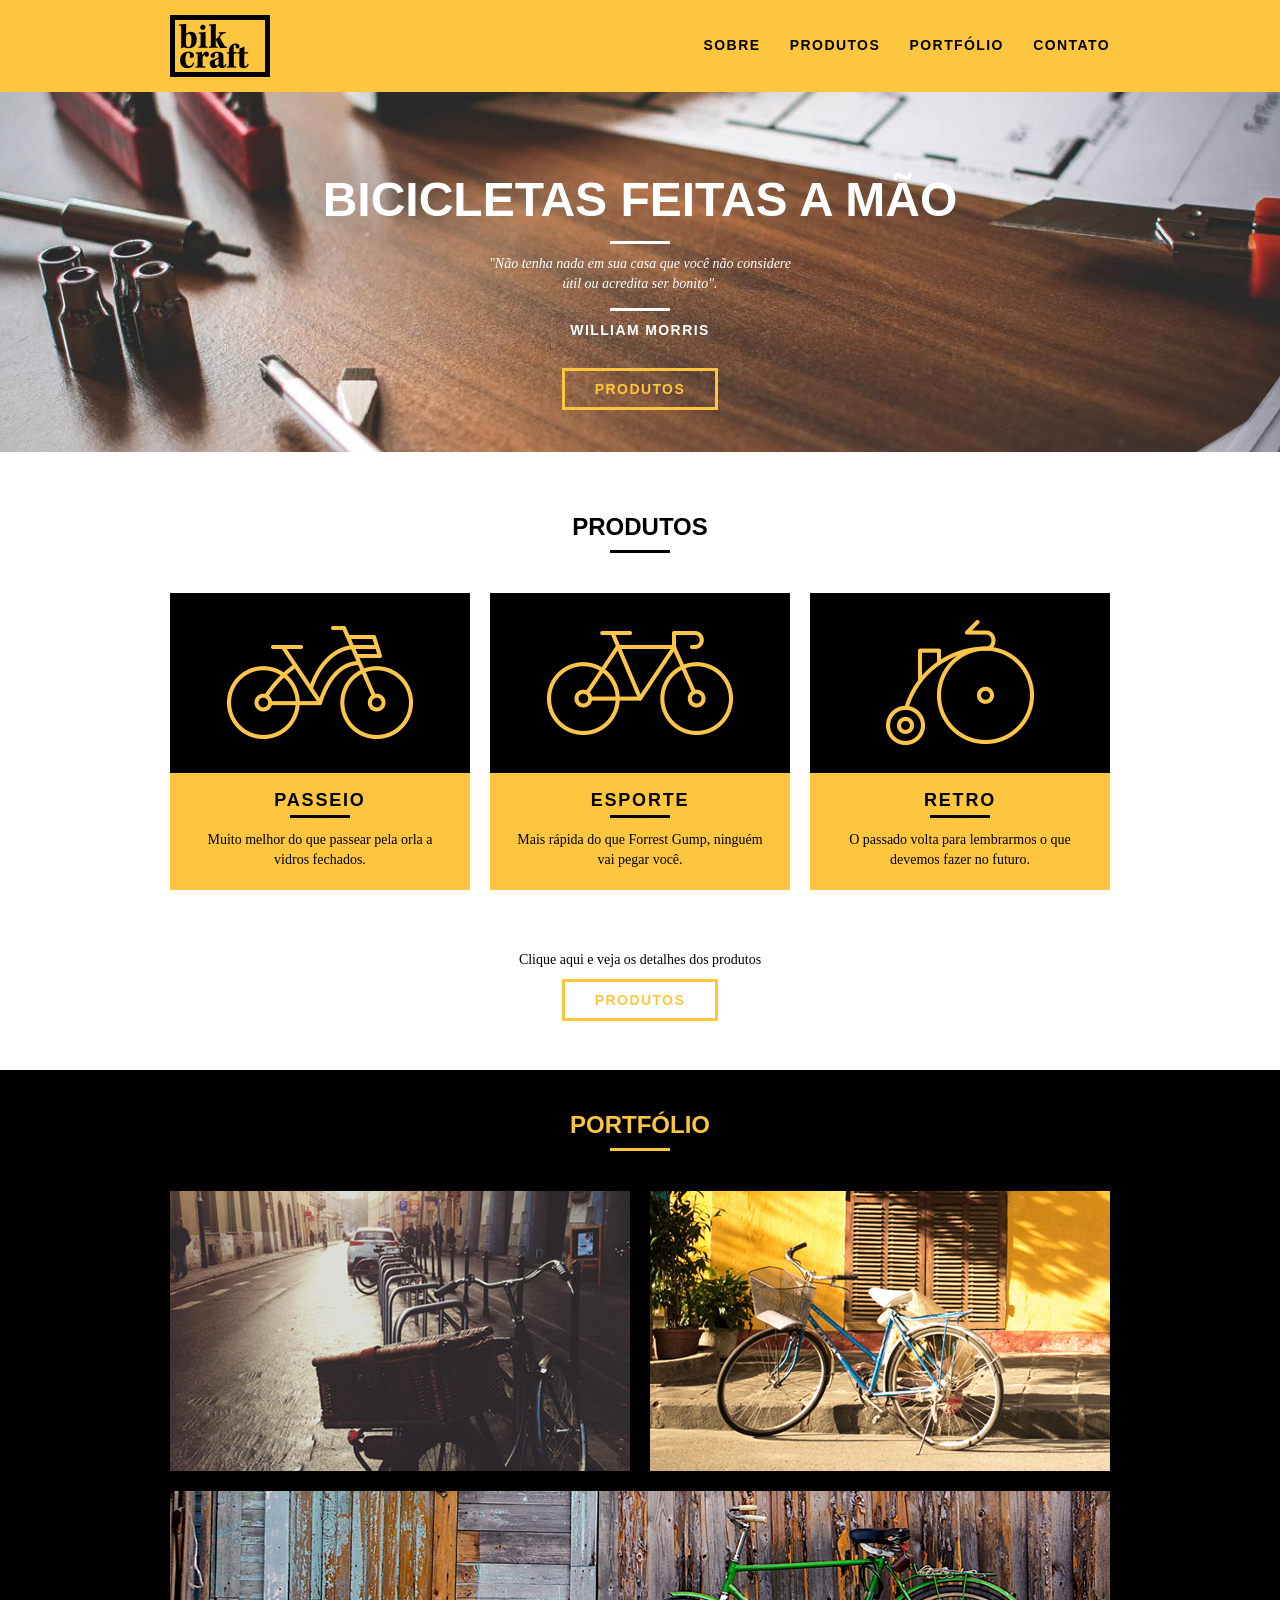
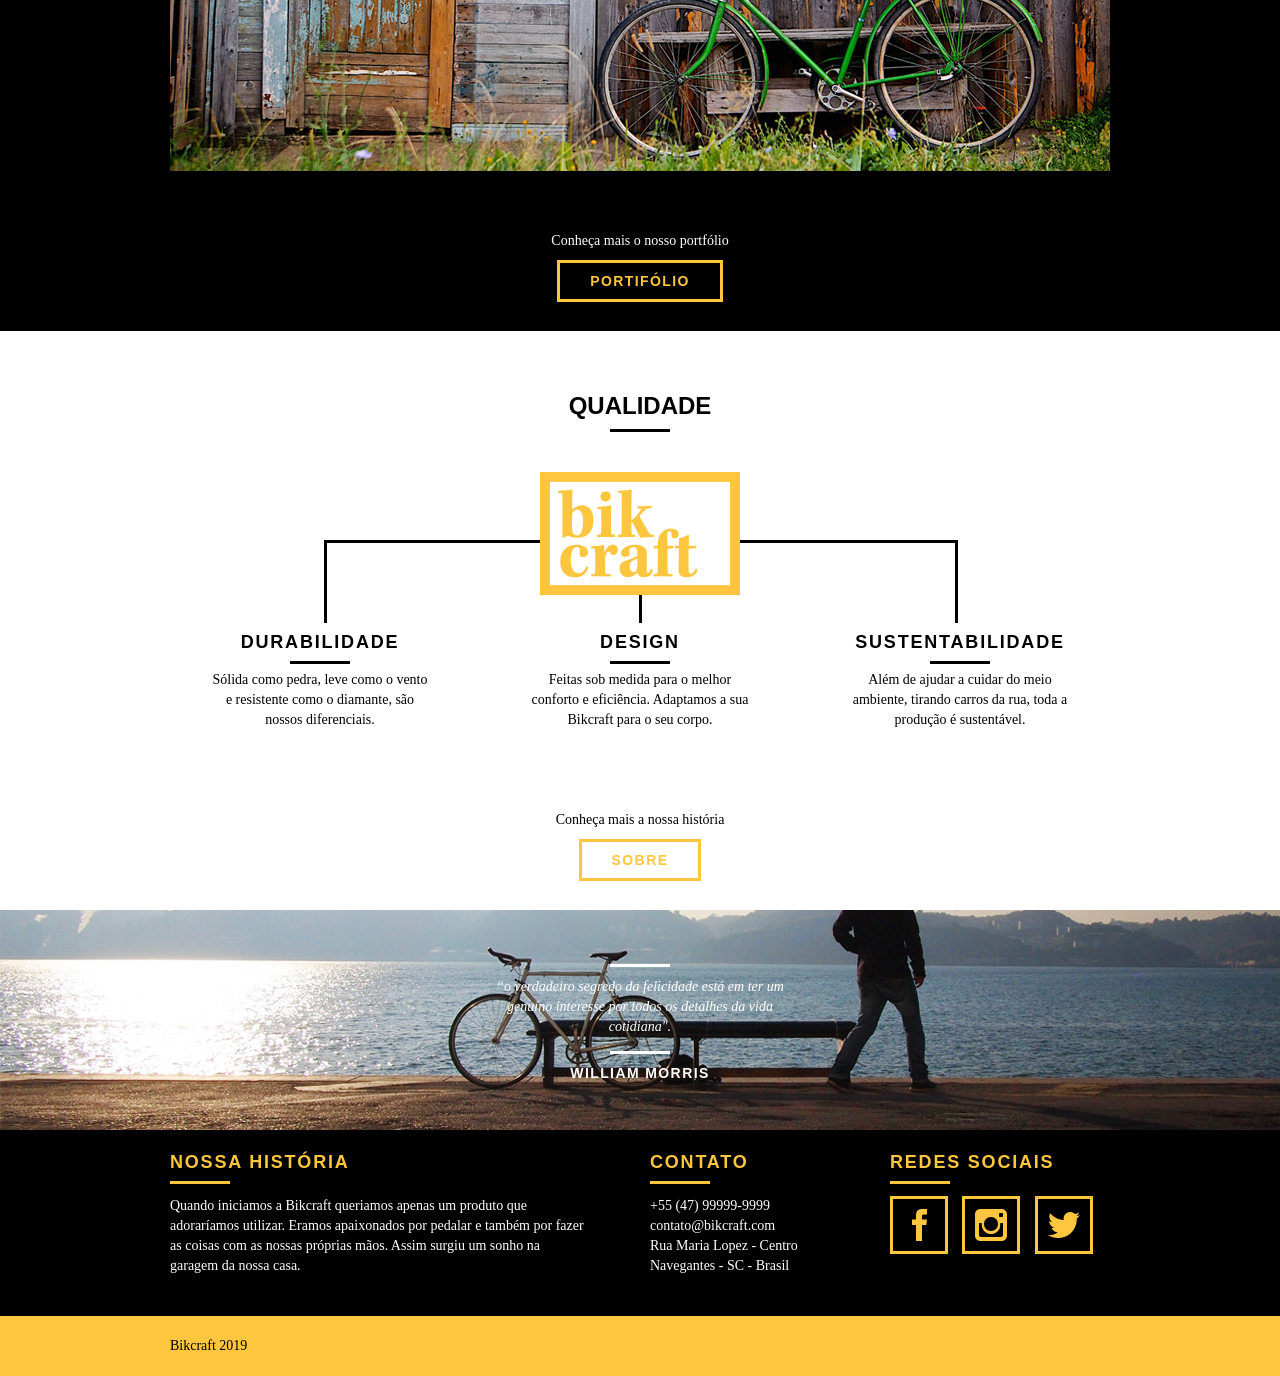
<file: index.html>
<!DOCTYPE html>
<html lang="pt-br">

<head>
    <meta charset="utf-8">
    <title>Bikcraft - Bicicletas Personalizadas</title>
    <meta name="description" content="Compre a sua biclicleta personalizada na Bikcraft. Possuímos modelos de Passeio, Retrô e Esporte.">

    <meta property="og:type" content="website" />
    <meta property="og:title" content="Bikcraft - Bicicletas Personalizadas" />
    <meta property="og:description" content="Compre a sua biclicleta personalizada na Bikcraft. Possuímos modelos de Passeio, Retrô e Esporte." />
    <meta name="viewport" content="width=device-width, initial-scale=1">

    <link rel="shortcut icon" href="favicon.ico">

    <link rel="stylesheet" href="css/style.css">
    <script src="js/libs/modernizr.custom.45655.js"></script>
</head>

<body>


    <header>
        <div class="container">
            <a href="index.html" class="grid-4">
                <img src="img/bikcraft.png" alt="bikcraft logo">
            </a>
            <nav class="header_menu grid-12">
                <ul>
                    <li><a href="sobre.html">Sobre</a></li>
                    <li><a href="produtos.html">Produtos</a></li>
                    <li><a href="portfolio.html">Portfólio</a></li>
                    <li><a href="contato.html">Contato</a></li>
                </ul>
            </nav>
        </div>
    </header>

    <section class="introducao">
        <div class="container">
            <h1>Bicicletas Feitas a Mão</h1>
            <blockquote>
                <p>"Não tenha nada em sua casa que você não considere útil ou acredita ser bonito".</p>
                <cite>WILLIAM MORRIS</cite>
            </blockquote>
            <a href="produtos.html" class="btn">PRODUTOS</a>
        </div>
    </section>


    <section class="produtos container animar">
        <h2 class="subtitulo">Produtos</h2>
        <ul class="produtos_lista">
            <li class="grid-1-3">
                <div class="produtos_icone">
                    <img src="img/produtos/passeio.png" alt="bicicleta passeio">
                </div>
                <h3>Passeio</h3>
                <p>Muito melhor do que passear pela orla a vidros fechados.</p>
            </li>

            <li class="grid-1-3">
                <div class="produtos_icone">
                    <img src="img/produtos/esporte.png" alt="bicicleta passeio">
                </div>
                <h3>Esporte</h3>
                <p>Mais rápida do que Forrest Gump, ninguém vai pegar você.</p>
            </li>

            <li class="grid-1-3">
                <div class="produtos_icone">
                    <img src="img/produtos/retro.png" alt="bicicleta passeio">
                </div>
                <h3>Retro</h3>
                <p>O passado volta para lembrarmos o que devemos fazer no futuro.</p>
            </li>
        </ul>

        <div class="call">
            <p>Clique aqui e veja os detalhes dos produtos</p>
            <a href="produtos.html" class="btn btn_fundo_branco">Produtos</a>
        </div>
    </section>

    <section class="portfolio">
        <div class="container">
            <h2 class="subtitulo">Portfólio</h2>
            <ul class="portfolio_lista">
                <li class="grid-8">
                    <img src="img/portfolio/retro.jpg" alt="bicicleta retro bikcraft">
                </li>
                <li class="grid-8">
                    <img src="img/portfolio/passeio.jpg" alt="bicicleta passeio bikcraft">
                </li>
                <li class="grid-16">
                    <img src="img/portfolio/esporte.jpg" alt="bicicleta esporte bikcraft">
                </li>
            </ul>

            <div class="call">
                <p>Conheça mais o nosso portfólio</p>
                <a href="portfolio.html" class="btn">Portifólio</a>
            </div>
        </div>
    </section>

    <section class="qualidade container">
        <h2 class="subtitulo">Qualidade</h2>
        <img src="img/bikcraft-qualidade.png" alt="logo bikcraft">
        <ul class="qualidade_lista">
            <li class="grid-1-3">
                <h3>Durabilidade</h3>
                <p>Sólida como pedra, leve como o vento e resistente como o diamante, são nossos diferenciais.</p>
            </li>
            <li class="grid-1-3">
                <h3>Design</h3>
                <p>Feitas sob medida para o melhor conforto e eficiência. Adaptamos a sua Bikcraft para o seu corpo.</p>
            </li>
            <li class="grid-1-3">
                <h3>Sustentabilidade</h3>
                <p>Além de ajudar a cuidar do meio ambiente, tirando carros da rua, toda a produção é sustentável.</p>
            </li>
        </ul>

        <div class="call">
            <p>Conheça mais a nossa história</p>
            <a href="portfolio.html" class="btn btn_fundo_branco">Sobre</a>
        </div>

    </section>

    <div class="quebra">
        <div class="container">
            <blockquote>
                <p>“o verdadeiro segredo da felicidade está em ter um genuíno interesse por todos os detalhes da vida cotidiana".</p>
                <cite>WILLIAM MORRIS</cite>
            </blockquote>
        </div>
    </div>

    <footer>
        <div class="footer">
            <div class="container">
                <div class="grid-8 footer_historia">
                    <h3>Nossa história</h3>
                    <p>Quando iniciamos a Bikcraft queriamos apenas um produto que adoraríamos utilizar. Eramos apaixonados por pedalar e também por fazer as coisas com as nossas próprias mãos. Assim surgiu um sonho na garagem da nossa casa.</p>
                </div>

                <div class="grid-4 footer_contato">
                    <h3>Contato</h3>
                    <ul>
                        <li>+55 (47) 99999-9999</li>
                        <li>contato@bikcraft.com</li>
                        <li>Rua Maria Lopez - Centro</li>
                        <li>Navegantes - SC - Brasil</li>
                    </ul>
                </div>

                <div class="grid-4 footer_redes">
                    <h3>Redes Sociais</h3>
                    <ul>
                        <li>
                            <a href="#" target="_blank"><img src="img/redes-sociais/facebook.png" alt="icone facebook"></a>
                        </li>
                        <li>
                            <a href="#" target="_blank"><img src="img/redes-sociais/instagram.png" alt="icone instagram"></a>
                        </li>
                        <li>
                            <a href="#" target="_blank"><img src="img/redes-sociais/twitter.png" alt="icone twitter"></a>
                        </li>
                    </ul>
                </div>
            </div>
        </div>
    </footer>

    <div class="copy">
        <div class="container">
            <p class="grid-16">Bikcraft 2019</p>
        </div>
    </div>

    <!-- Começo JavaScript -->
    <script src="js/libs/jquery-1.11.2.min.js"></script>
    <script src="js/plugins.js"></script>
    <script src="js/main.js"></script>
    <!-- Fim JavaScript -->

</body>

</html>
</file>
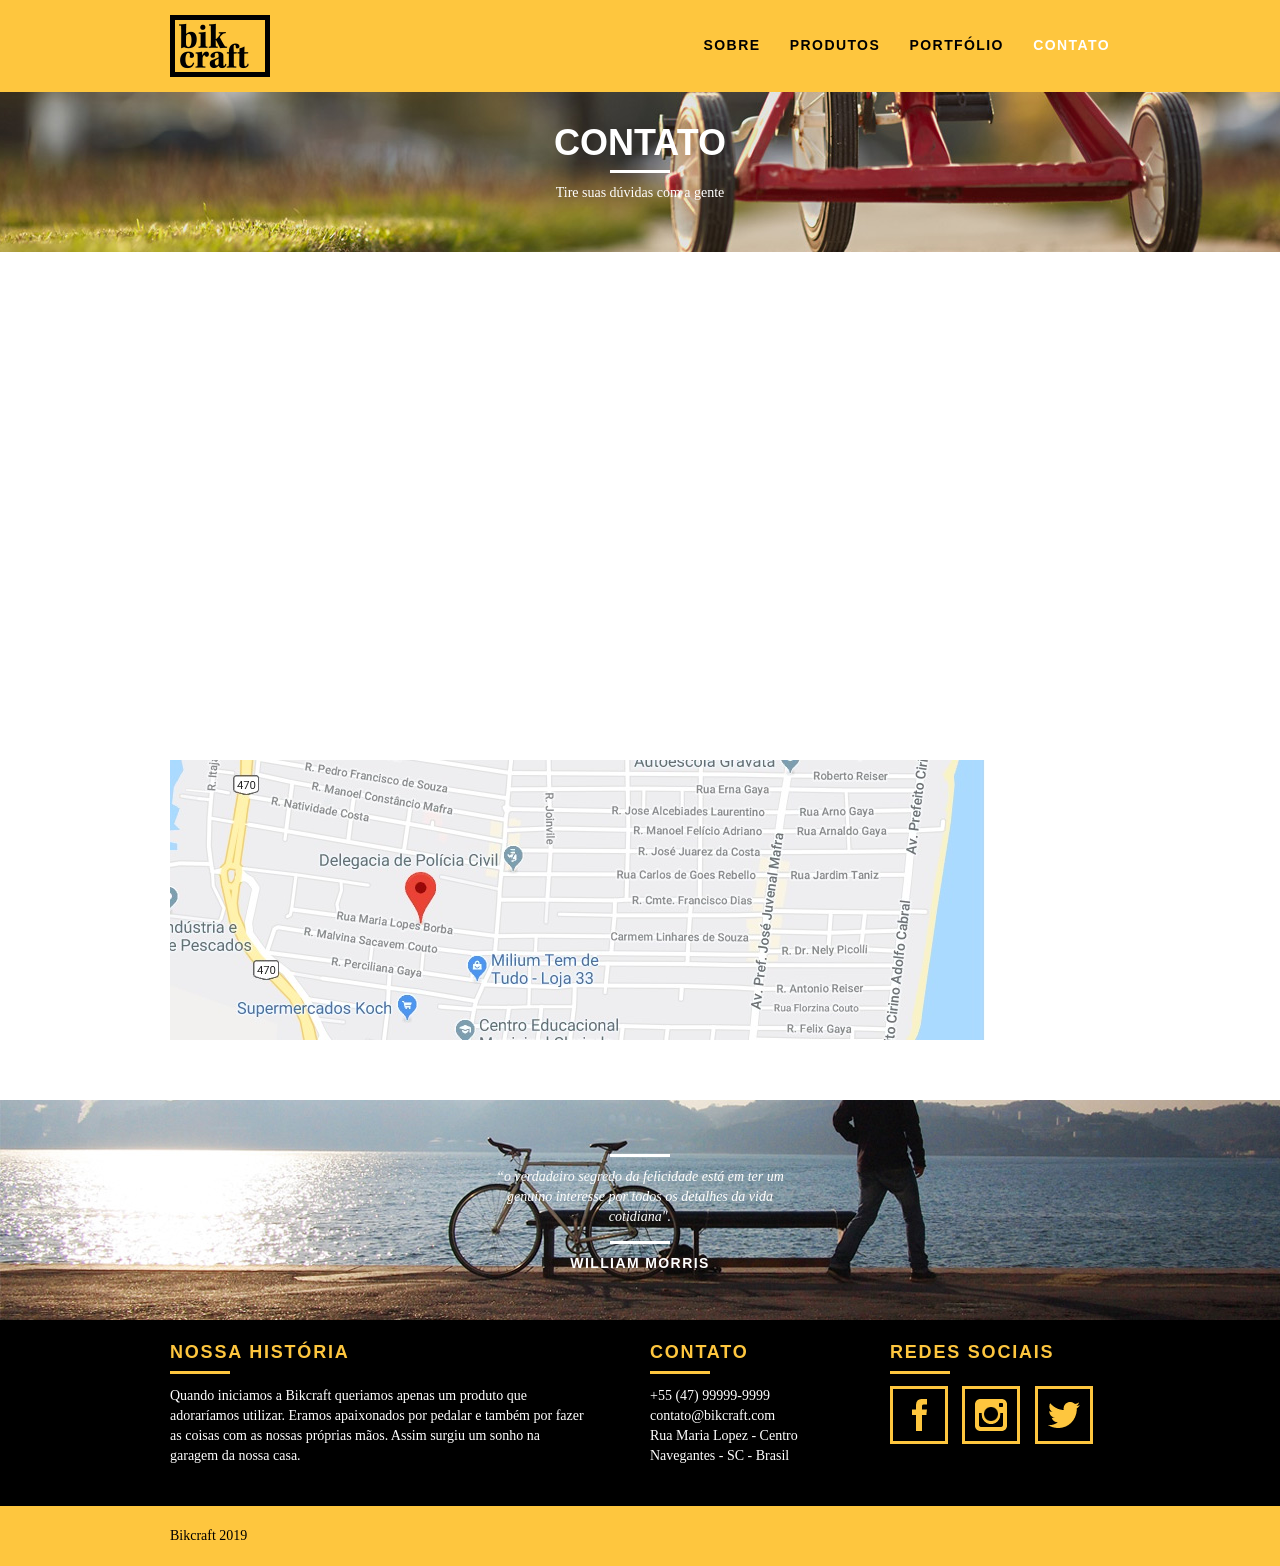
<file: contato.html>
<!DOCTYPE html>
<html lang="pt-br">

<head>
    <meta charset="utf-8">
    <title>Bikcraft - Contato</title>
    <meta name="description" content="Compre a sua biclicleta personalizada na Bikcraft. Possuímos modelos de Passeio, Retrô e Esporte.">

    <meta property="og:type" content="website" />
    <meta property="og:title" content="Bikcraft - Bicicletas Personalizadas" />
    <meta property="og:description" content="Entre em contato com a gente." />
    <meta name="viewport" content="width=device-width, initial-scale=1">

    <link rel="shortcut icon" href="favicon.ico">

    <link rel="stylesheet" href="css/style.css">

    <script src="js/libs/modernizr.custom.45655.js"></script>
</head>

<body>


    <header>
        <div class="container">
            <a href="index.html" class="grid-4">
                <img src="img/bikcraft.png" alt="bikcraft logo">
            </a>
            <nav class="header_menu grid-12">
                <ul>
                    <li><a href="sobre.html">Sobre</a></li>
                    <li><a href="produtos.html">Produtos</a></li>
                    <li><a href="portfolio.html">Portfólio</a></li>
                    <li><a href="contato.html" class="menu_ativo">Contato</a></li>
                </ul>
            </nav>
        </div>
    </header>

    <section class="introducao_interna interna_contato">
        <div class="container">
            <h1>Contato</h1>
            <p>Tire suas dúvidas com a gente</p>
        </div>


    </section>

    <section class="contato container animar-interno">

        <form action="enviar.php" method="post" name="form" class="formphp contato_form grid-8">

            <label for="nome">Nome</label>
            <input id="nome" name="nome" type="text" placeholder="Digite seu nome">

            <label for="email">E-mail</label>
            <input id="email" name="email" type="email" placeholder="Digite seu melhor email">

            <label for="telefone">Telefone</label>
            <input id="telefone" name="telefone" type="text" placeholder="Digite seu telefone">

            <label class="nao-aparece">Se você não é um robô, deixe em branco.</label>
            <input type="text" class="nao-aparece" name="leaveblank">
            <label class="nao-aparece">Se você não é um robô, não mude este campo.</label>
            <input type="text" class="nao-aparece" name="dontchange" value="http://">

            <label for="mensagem">Mensagem</label>
            <textarea name="mensagem" id="mensagem" placeholder="Digite sua mensagem"></textarea>

            <button id="enviar" name="enviar" type="submit" class="	btn btn_fundo_branco">Enviar</button>
        </form>

        <div class="contato_dados grid-8">
            <h3>Dados</h3>
            <span>+55 (47) 99999-9999</span>
            <span>orcamento@bikcraft.com</span>
            <span>Rua Maria Lopez - Centro</span>
            <span>Navegantes - SC - Brasil</span>
            <h3>Redes Sociais</h3>
            <ul>
                <li>
                    <a href="#" target="_blank"><img src="img/redes-sociais/facebook.png" alt="icone facebook"></a>
                </li>
                <li>
                    <a href="#" target="_blank"><img src="img/redes-sociais/instagram.png" alt="icone instagram"></a>
                </li>
                <li>
                    <a href="#" target="_blank"><img src="img/redes-sociais/twitter.png" alt="icone twitter"></a>
                </li>
            </ul>
        </div>
    </section>

    <section class="container contato_mapa">
        <a class="grid-16" href="#" target="_blank"><img src="img/endereco-bikcraft.jpg" alt="mapa endereço bikcraft"></a>
    </section>

    <div class="quebra">
        <div class="container">
            <blockquote>
                <p>“o verdadeiro segredo da felicidade está em ter um genuíno interesse por todos os detalhes da vida cotidiana".</p>
                <cite>WILLIAM MORRIS</cite>
            </blockquote>
        </div>
    </div>

    <footer>
        <div class="footer">
            <div class="container">
                <div class="grid-8 footer_historia">
                    <h3>Nossa história</h3>
                    <p>Quando iniciamos a Bikcraft queriamos apenas um produto que adoraríamos utilizar. Eramos apaixonados por pedalar e também por fazer as coisas com as nossas próprias mãos. Assim surgiu um sonho na garagem da nossa casa.</p>
                </div>

                <div class="grid-4 footer_contato">
                    <h3>Contato</h3>
                    <ul>
                        <li>+55 (47) 99999-9999</li>
                        <li>contato@bikcraft.com</li>
                        <li>Rua Maria Lopez - Centro</li>
                        <li>Navegantes - SC - Brasil</li>
                    </ul>
                </div>

                <div class="grid-4 footer_redes">
                    <h3>Redes Sociais</h3>
                    <ul>
                        <li>
                            <a href="#" target="_blank"><img src="img/redes-sociais/facebook.png" alt="icone facebook"></a>
                        </li>
                        <li>
                            <a href="#" target="_blank"><img src="img/redes-sociais/instagram.png" alt="icone instagram"></a>
                        </li>
                        <li>
                            <a href="#" target="_blank"><img src="img/redes-sociais/twitter.png" alt="icone twitter"></a>
                        </li>
                    </ul>
                </div>
            </div>
        </div>
    </footer>

    <div class="copy">
        <div class="container">
            <p class="grid-16">Bikcraft 2019</p>
        </div>
    </div>

    <!-- Começo JavaScript -->
    <script src="js/libs/jquery-1.11.2.min.js"></script>
    <script src="js/plugins.js"></script>
    <script src="js/main.js"></script>
    <!-- Fim JavaScript -->

</body>

</html>
</file>
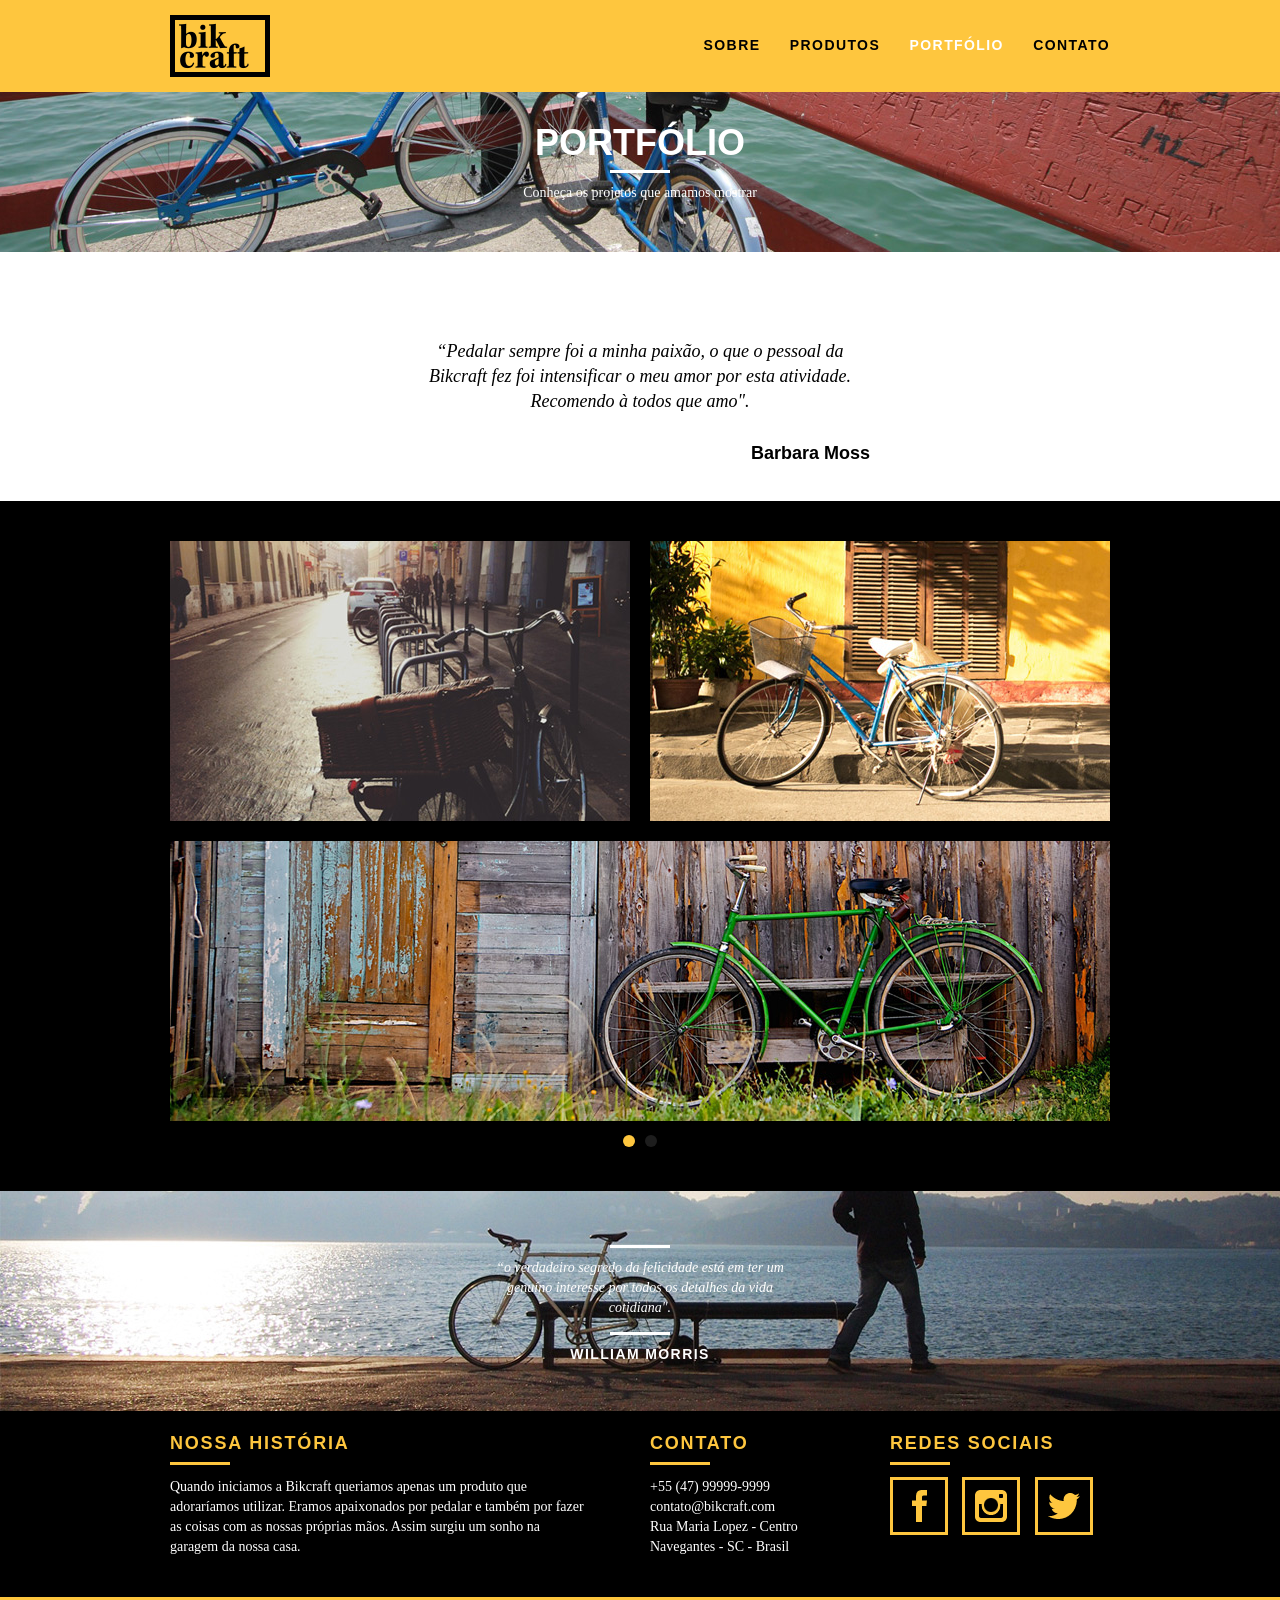
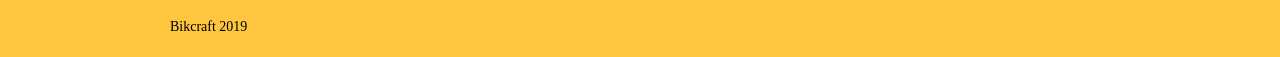
<file: portfolio.html>
<!DOCTYPE html>
<html lang="pt-br">

<head>
    <meta charset="utf-8">
    <title>Bikcraft - Portfolio</title>
    <meta name="description" content="Compre a sua biclicleta personalizada na Bikcraft. Possuímos modelos de Passeio, Retrô e Esporte.">

    <meta property="og:type" content="website" />
    <meta property="og:title" content="Bikcraft - Bicicletas Personalizadas" />
    <meta property="og:description" content="Conheça o nosso portfólio." />
    <meta name="viewport" content="width=device-width, initial-scale=1">

    <link rel="shortcut icon" href="favicon.ico">

    <link rel="stylesheet" href="css/style.css">
    <script src="js/libs/modernizr.custom.45655.js"></script>
</head>

<body>


    <header>
        <div class="container">
            <a href="index.html" class="grid-4">
                <img src="img/bikcraft.png" alt="bikcraft logo">
            </a>
            <nav class="header_menu grid-12">
                <ul>
                    <li><a href="sobre.html">Sobre</a></li>
                    <li><a href="produtos.html">Produtos</a></li>
                    <li><a href="portfolio.html" class="menu_ativo">Portfólio</a></li>
                    <li><a href="contato.html">Contato</a></li>
                </ul>
            </nav>
        </div>
    </header>

    <section class="introducao_interna interna_portfolio">
        <div class="container">
            <h1>Portfólio</h1>
            <p>Conheça os projetos que amamos mostrar</p>
        </div>
    </section>

    <section class="container animar-interno">
        <ul class="rslides">
            <li>
                <blockquote class="quote_clientes">
                    <p>“Pedalar sempre foi a minha paixão, o que o pessoal da Bikcraft fez foi intensificar o meu amor por esta atividade. Recomendo à todos que amo".</p>
                    <cite>Barbara Moss</cite>
                </blockquote>
            </li>

            <li>
                <blockquote class="quote_clientes">
                    <p>“Nada melhor do que dar um rolê com a minha Bikcraft na orla. Essa é a minha companheira mais fiel, nunca me traiu e está sempre a minha disposição".</p>
                    <cite>Bruna</cite>
                </blockquote>
            </li>

            <li>
                <blockquote class="quote_clientes">
                    <p>“Aqueles que ainda não possuem uma Bikcraft, não sabem o que estão perdendo. A precisão é absurda e a velocidade transcendental. Nunca vida nada igual”.</p>
                    <cite>Bernardo</cite>
                </blockquote>
            </li>

        </ul>
    </section>

    <section class="portfolio">
        <div class="container">
            <ul class="portfolio_lista rslides_portfolio">
                <li>
                    <div class="grid-8">
                        <img src="img/portfolio/retro.jpg" alt="bicicleta retro bikcraft">
                    </div>
                    <div class="grid-8">
                        <img src="img/portfolio/passeio.jpg" alt="bicicleta passeio bikcraft">
                    </div>
                    <div class="grid-16">
                        <img src="img/portfolio/esporte.jpg" alt="bicicleta esporte bikcraft">
                    </div>
                </li>

                <li>
                    <div class="grid-8">
                        <img src="img/portfolio/passeio.jpg" alt="bicicleta passeio bikcraft">
                    </div>
                    <div class="grid-8">
                        <img src="img/portfolio/retro.jpg" alt="bicicleta retro bikcraft">
                    </div>
                    <div class="grid-16">
                        <img src="img/portfolio/esporte.jpg" alt="bicicleta esporte bikcraft">
                    </div>
                </li>
            </ul>
        </div>
    </section>


    <div class="quebra">
        <div class="container">
            <blockquote>
                <p>“o verdadeiro segredo da felicidade está em ter um genuíno interesse por todos os detalhes da vida cotidiana".</p>
                <cite>WILLIAM MORRIS</cite>
            </blockquote>
        </div>
    </div>

    <footer>
        <div class="footer">
            <div class="container">
                <div class="grid-8 footer_historia">
                    <h3>Nossa história</h3>
                    <p>Quando iniciamos a Bikcraft queriamos apenas um produto que adoraríamos utilizar. Eramos apaixonados por pedalar e também por fazer as coisas com as nossas próprias mãos. Assim surgiu um sonho na garagem da nossa casa.</p>
                </div>

                <div class="grid-4 footer_contato">
                    <h3>Contato</h3>
                    <ul>
                        <li>+55 (47) 99999-9999</li>
                        <li>contato@bikcraft.com</li>
                        <li>Rua Maria Lopez - Centro</li>
                        <li>Navegantes - SC - Brasil</li>
                    </ul>
                </div>

                <div class="grid-4 footer_redes">
                    <h3>Redes Sociais</h3>
                    <ul>
                        <li>
                            <a href="#" target="_blank"><img src="img/redes-sociais/facebook.png" alt="icone facebook"></a>
                        </li>
                        <li>
                            <a href="#" target="_blank"><img src="img/redes-sociais/instagram.png" alt="icone instagram"></a>
                        </li>
                        <li>
                            <a href="#" target="_blank"><img src="img/redes-sociais/twitter.png" alt="icone twitter"></a>
                        </li>
                    </ul>
                </div>
            </div>
        </div>
    </footer>

    <div class="copy">
        <div class="container">
            <p class="grid-16">Bikcraft 2019</p>
        </div>
    </div>

    <!-- Começo JavaScript -->
    <script src="js/libs/jquery-1.11.2.min.js"></script>
    <script src="js/plugins.js"></script>
    <script src="js/main.js"></script>
    <script>
        $(function() {
            $(".rslides").responsiveSlides();
        });
    </script>
    <!-- Fim JavaScript -->

</body>

</html>
</file>
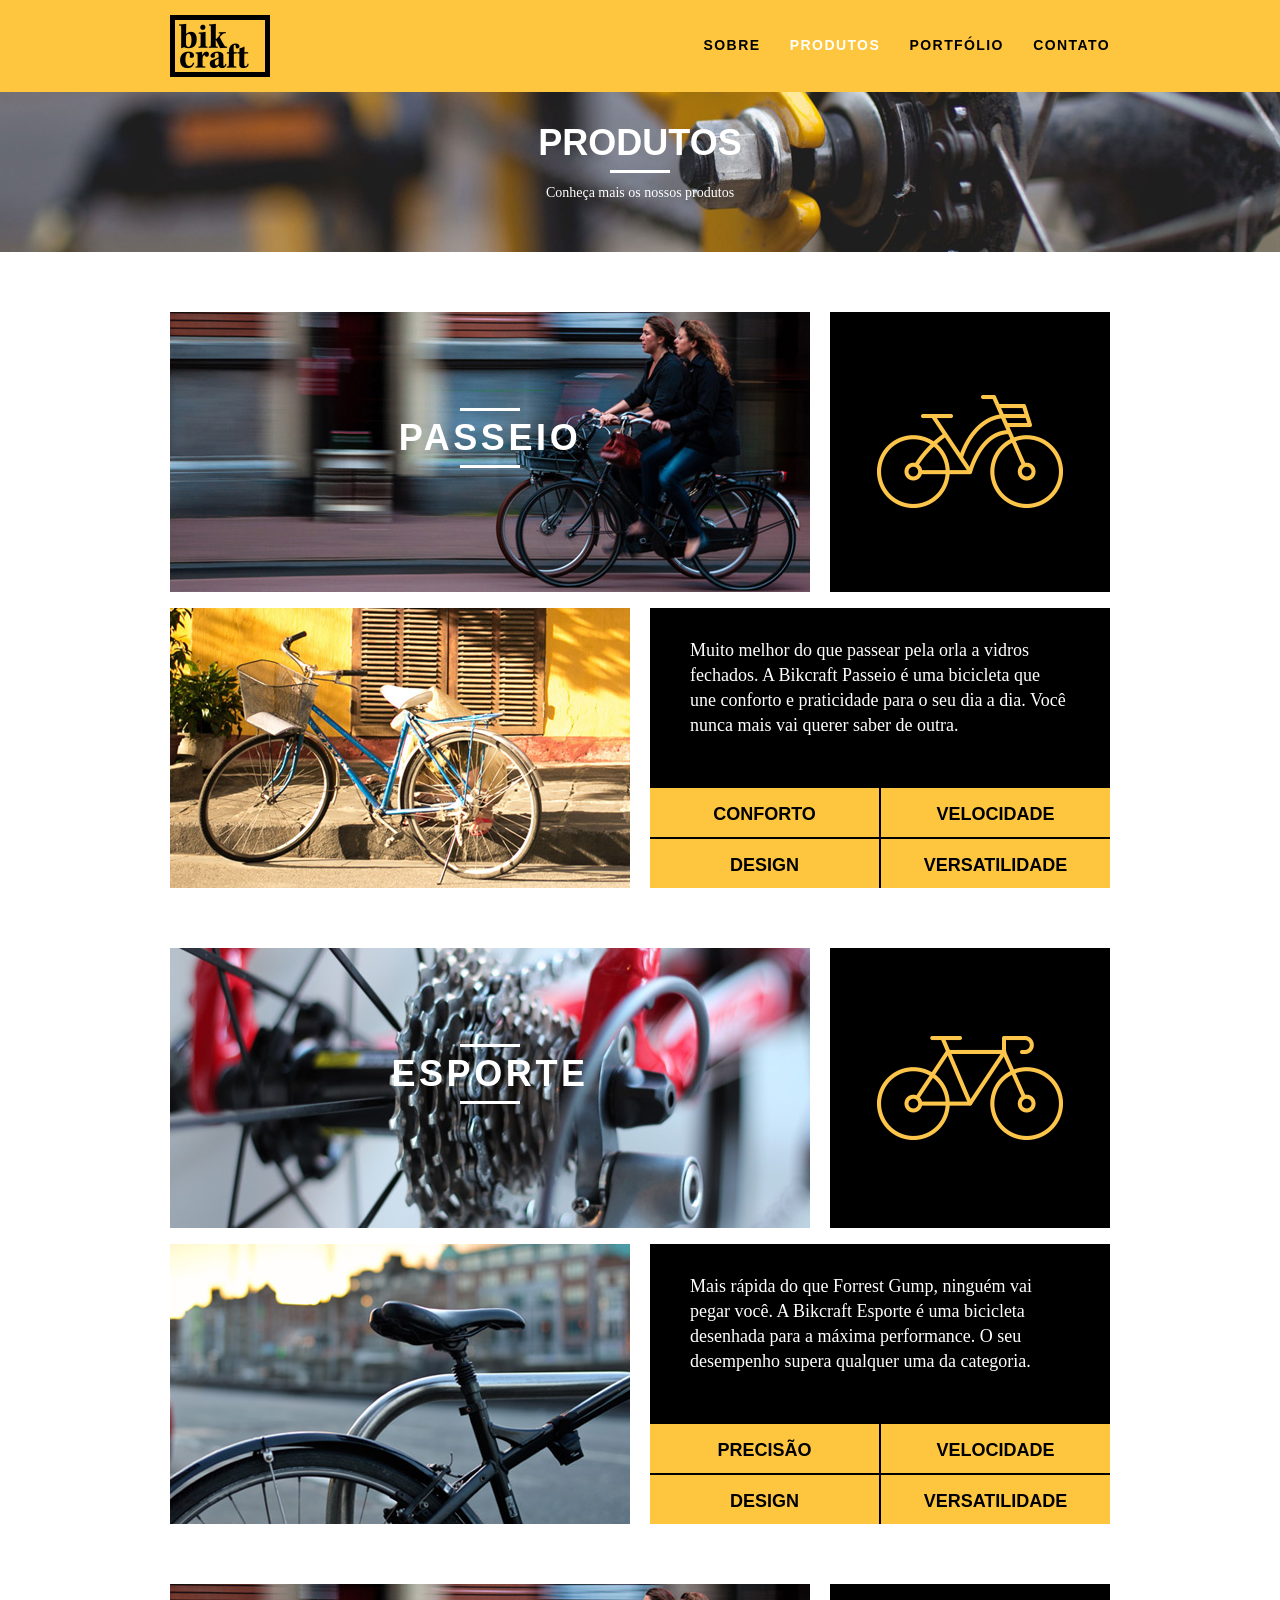
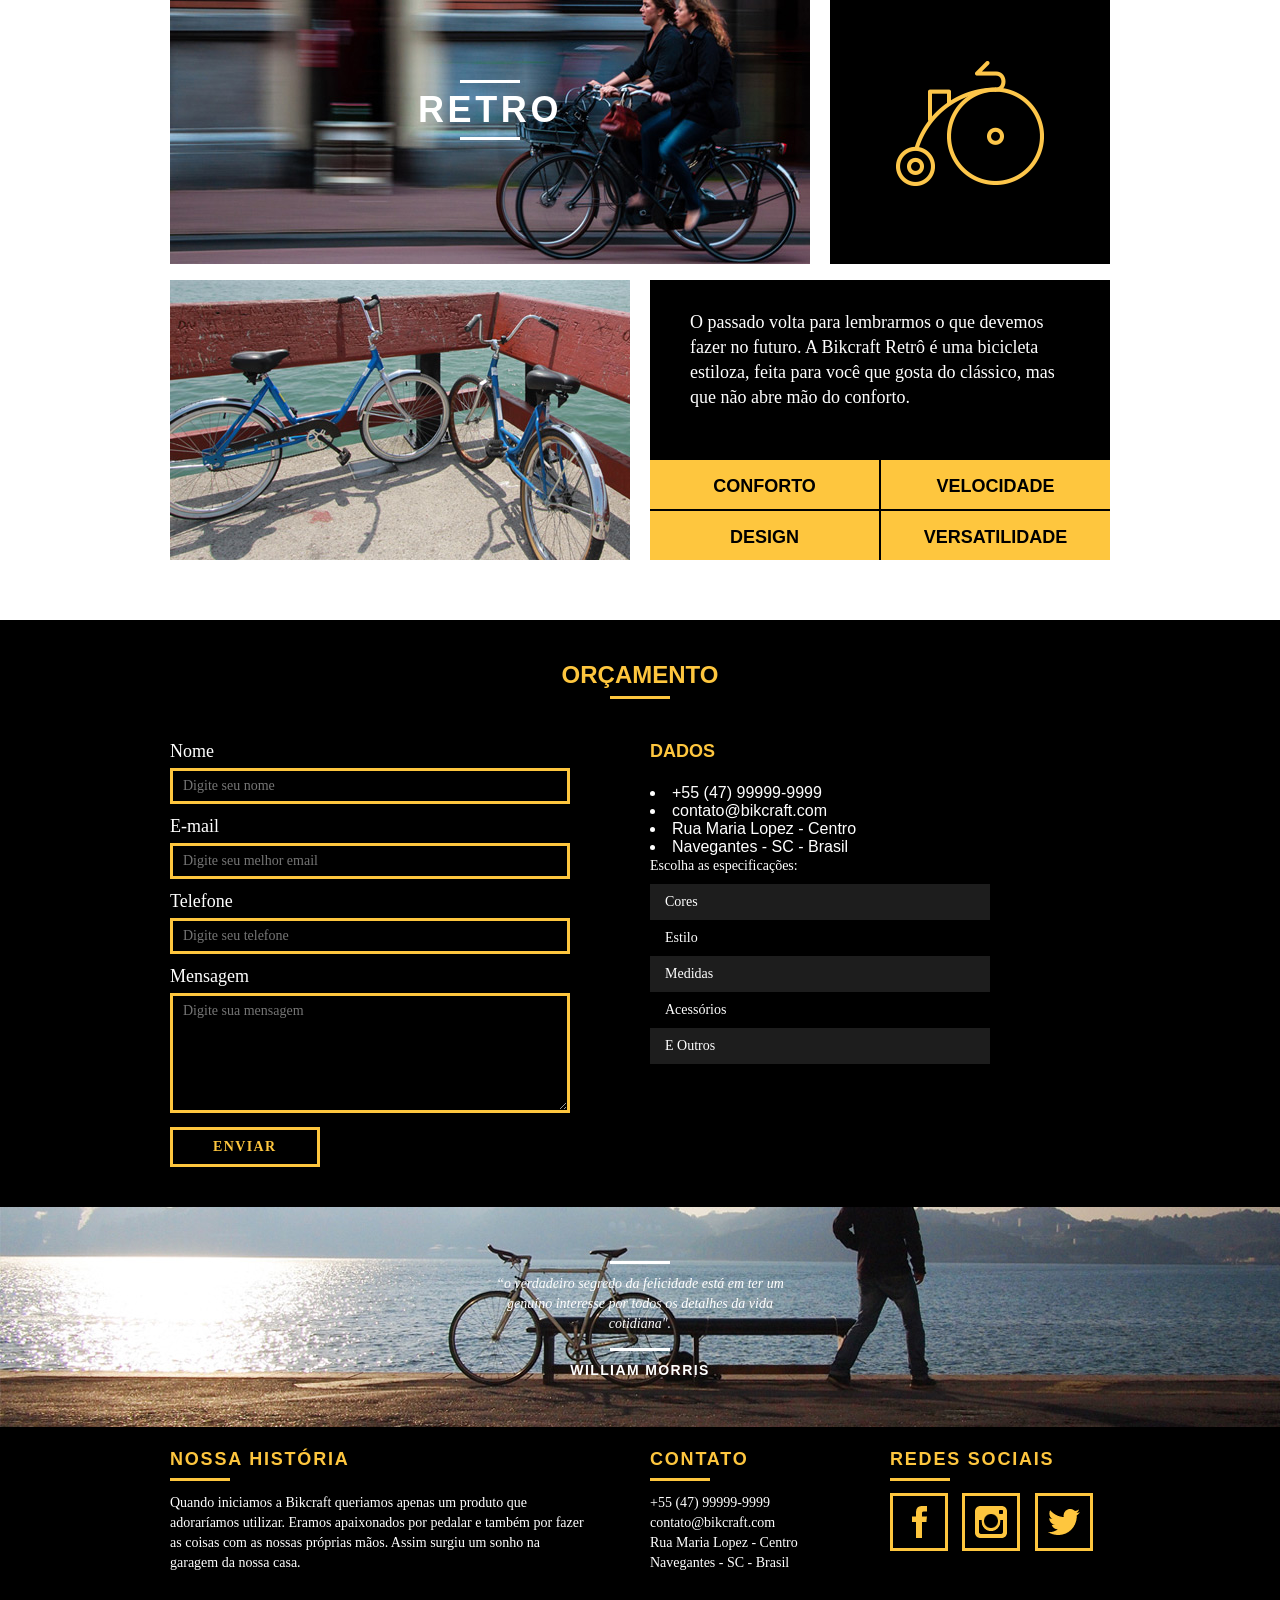
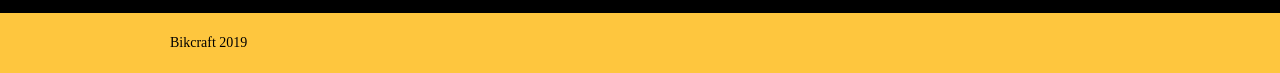
<file: produtos.html>
<!DOCTYPE html>
<html lang="pt-br">

<head>
    <meta charset="utf-8">
    <title>Bikcraft - Produtos</title>
    <meta name="description" content="Compre a sua biclicleta personalizada na Bikcraft. Possuímos modelos de Passeio, Retrô e Esporte.">

    <meta property="og:type" content="website" />
    <meta property="og:title" content="Bikcraft - Conheça as linhas Passeio, Retrô e Esporte." />
    <meta property="og:description" content="Compre a sua biclicleta personalizada na Bikcraft. Possuímos modelos de Passeio, Retrô e Esporte." />
    <meta property="og:url" content="https://bikcraft.com/produtos.html" />
    <meta property="og:image" content="https://bikcraft.com/img/og-image.png" />

    <meta name="viewport" content="width=device-width, initial-scale=1">

    <link rel="shortcut icon" href="favicon.ico">

    <link rel="stylesheet" href="css/style.css">
    <script src="js/libs/modernizr.custom.45655.js"></script>
</head>

<body>


    <header>
        <div class="container">
            <a href="index.html" class="grid-4">
                <img src="img/bikcraft.png" alt="bikcraft logo">
            </a>
            <nav class="header_menu grid-12">
                <ul>
                    <li><a href="sobre.html">Sobre</a></li>
                    <li><a href="produtos.html" class="menu_ativo">Produtos</a></li>
                    <li><a href="portfolio.html">Portfólio</a></li>
                    <li><a href="contato.html">Contato</a></li>
                </ul>
            </nav>
        </div>
    </header>

    <section class="introducao_interna interna_sobre">
        <div class="container">
            <h1>Produtos</h1>
            <p>Conheça mais os nossos produtos</p>
        </div>


    </section>

    <section class="container produtos_item animar-interno">
        <div class="grid-11">
            <img src="img/produtos/bikcraft-passeio-1.jpg" alt="Bikcraft Passeio">
            <h2>Passeio</h2>
        </div>
        <div class="grid-5 produto_icone">
            <img src="img/produtos/passeio.png" alt="icone Passeio">
        </div>
        <div class="grid-8">
            <img src="img/produtos/bikcraft-passeio-2.jpg" alt="Bikcraft Passeio">
        </div>
        <div class="grid-8 produto_info">
            <p>Muito melhor do que passear pela orla a vidros fechados. A Bikcraft Passeio é uma bicicleta que une conforto e praticidade para o seu dia a dia. Você nunca mais vai querer saber de outra.</p>
            <ul>
                <li>Conforto</li>
                <li>Velocidade</li>
                <li>Design</li>
                <li>Versatilidade</li>
            </ul>
        </div>
    </section>

    <section class="container produtos_item">
        <div class="grid-11">
            <img src="img/produtos/bikcraft-esporte-1.jpg" alt="Bikcraft esporte">
            <h2>Esporte</h2>
        </div>
        <div class="grid-5 produto_icone">
            <img src="img/produtos/esporte.png" alt="icone esporte">
        </div>
        <div class="grid-8">
            <img src="img/produtos/bikcraft-esporte-2.jpg" alt="Bikcraft esporte">
        </div>
        <div class="grid-8 produto_info">
            <p>Mais rápida do que Forrest Gump, ninguém vai pegar você. A Bikcraft Esporte é uma bicicleta desenhada para a máxima performance. O seu desempenho supera qualquer uma da categoria.</p>
            <ul>
                <li>Precisão</li>
                <li>Velocidade</li>
                <li>Design</li>
                <li>Versatilidade</li>
            </ul>
        </div>
    </section>

    <section class="container produtos_item">
        <div class="grid-11">
            <img src="img/produtos/bikcraft-passeio-1.jpg" alt="Bikcraft retro">
            <h2>Retro</h2>
        </div>
        <div class="grid-5 produto_icone">
            <img src="img/produtos/retro.png" alt="icone retro">
        </div>
        <div class="grid-8">
            <img src="img/produtos/bikcraft-retro-2.jpg" alt="Bikcraft retro">
        </div>
        <div class="grid-8 produto_info">
            <p>O passado volta para lembrarmos o que devemos fazer no futuro. A Bikcraft Retrô é uma bicicleta estiloza, feita para você que gosta do clássico, mas que não abre mão do conforto.</p>
            <ul>
                <li>Conforto</li>
                <li>Velocidade</li>
                <li>Design</li>
                <li>Versatilidade</li>
            </ul>
        </div>
    </section>

    <section class="orcamento">
        <div class="container">
            <h2 class="subtitulo">Orçamento</h2>

            <form action="enviar.php" method="post" name="form" class="formphp orcamento_form grid-8">

                <label for="nome">Nome</label>
                <input id="nome" name="nome" type="text" placeholder="Digite seu nome">

                <label for="email">E-mail</label>
                <input id="email" name="email" type="email" placeholder="Digite seu melhor email">

                <label for="telefone">Telefone</label>
                <input id="telefone" name="telefone" type="text" placeholder="Digite seu telefone">

                <label class="nao-aparece">Se você não é um robô, deixe em branco.</label>
                <input type="text" class="nao-aparece" name="leaveblank">
                <label class="nao-aparece">Se você não é um robô, não mude este campo.</label>
                <input type="text" class="nao-aparece" name="dontchange" value="http://">

                <label for="mensagem">Mensagem</label>
                <textarea name="mensagem" id="mensagem" placeholder="Digite sua mensagem"></textarea>

                <button id="enviar" name="enviar" type="submit" class="	btn">Enviar</button>
            </form>

            <div class="orcamento_dados grid-8">
                <h3>Dados</h3>
                <li>+55 (47) 99999-9999</li>
                <li>contato@bikcraft.com</li>
                <li>Rua Maria Lopez - Centro</li>
                <li>Navegantes - SC - Brasil</li>
                <p>Escolha as especificações:</p>
                <ul>
                    <li>Cores</li>
                    <li>Estilo</li>
                    <li>Medidas</li>
                    <li>Acessórios</li>
                    <li>E Outros</li>
                </ul>
            </div>


        </div>

    </section>

    <div class="quebra">
        <div class="container">
            <blockquote>
                <p>“o verdadeiro segredo da felicidade está em ter um genuíno interesse por todos os detalhes da vida cotidiana".</p>
                <cite>WILLIAM MORRIS</cite>
            </blockquote>
        </div>
    </div>

    <footer>
        <div class="footer">
            <div class="container">
                <div class="grid-8 footer_historia">
                    <h3>Nossa história</h3>
                    <p>Quando iniciamos a Bikcraft queriamos apenas um produto que adoraríamos utilizar. Eramos apaixonados por pedalar e também por fazer as coisas com as nossas próprias mãos. Assim surgiu um sonho na garagem da nossa casa.</p>
                </div>

                <div class="grid-4 footer_contato">
                    <h3>Contato</h3>
                    <ul>
                        <li>+55 (47) 99999-9999</li>
                        <li>contato@bikcraft.com</li>
                        <li>Rua Maria Lopez - Centro</li>
                        <li>Navegantes - SC - Brasil</li>
                    </ul>
                </div>

                <div class="grid-4 footer_redes">
                    <h3>Redes Sociais</h3>
                    <ul>
                        <li>
                            <a href="#" target="_blank"><img src="img/redes-sociais/facebook.png" alt="icone facebook"></a>
                        </li>
                        <li>
                            <a href="#" target="_blank"><img src="img/redes-sociais/instagram.png" alt="icone instagram"></a>
                        </li>
                        <li>
                            <a href="#" target="_blank"><img src="img/redes-sociais/twitter.png" alt="icone twitter"></a>
                        </li>
                    </ul>
                </div>
            </div>
        </div>
    </footer>

    <div class="copy">
        <div class="container">
            <p class="grid-16">Bikcraft 2019</p>
        </div>
    </div>

    <!-- Começo JavaScript -->
    <script src="js/libs/jquery-1.11.2.min.js"></script>
    <script src="js/plugins.js"></script>
    <script src="js/main.js"></script>
    <!-- Fim JavaScript -->

</body>

</html>
</file>
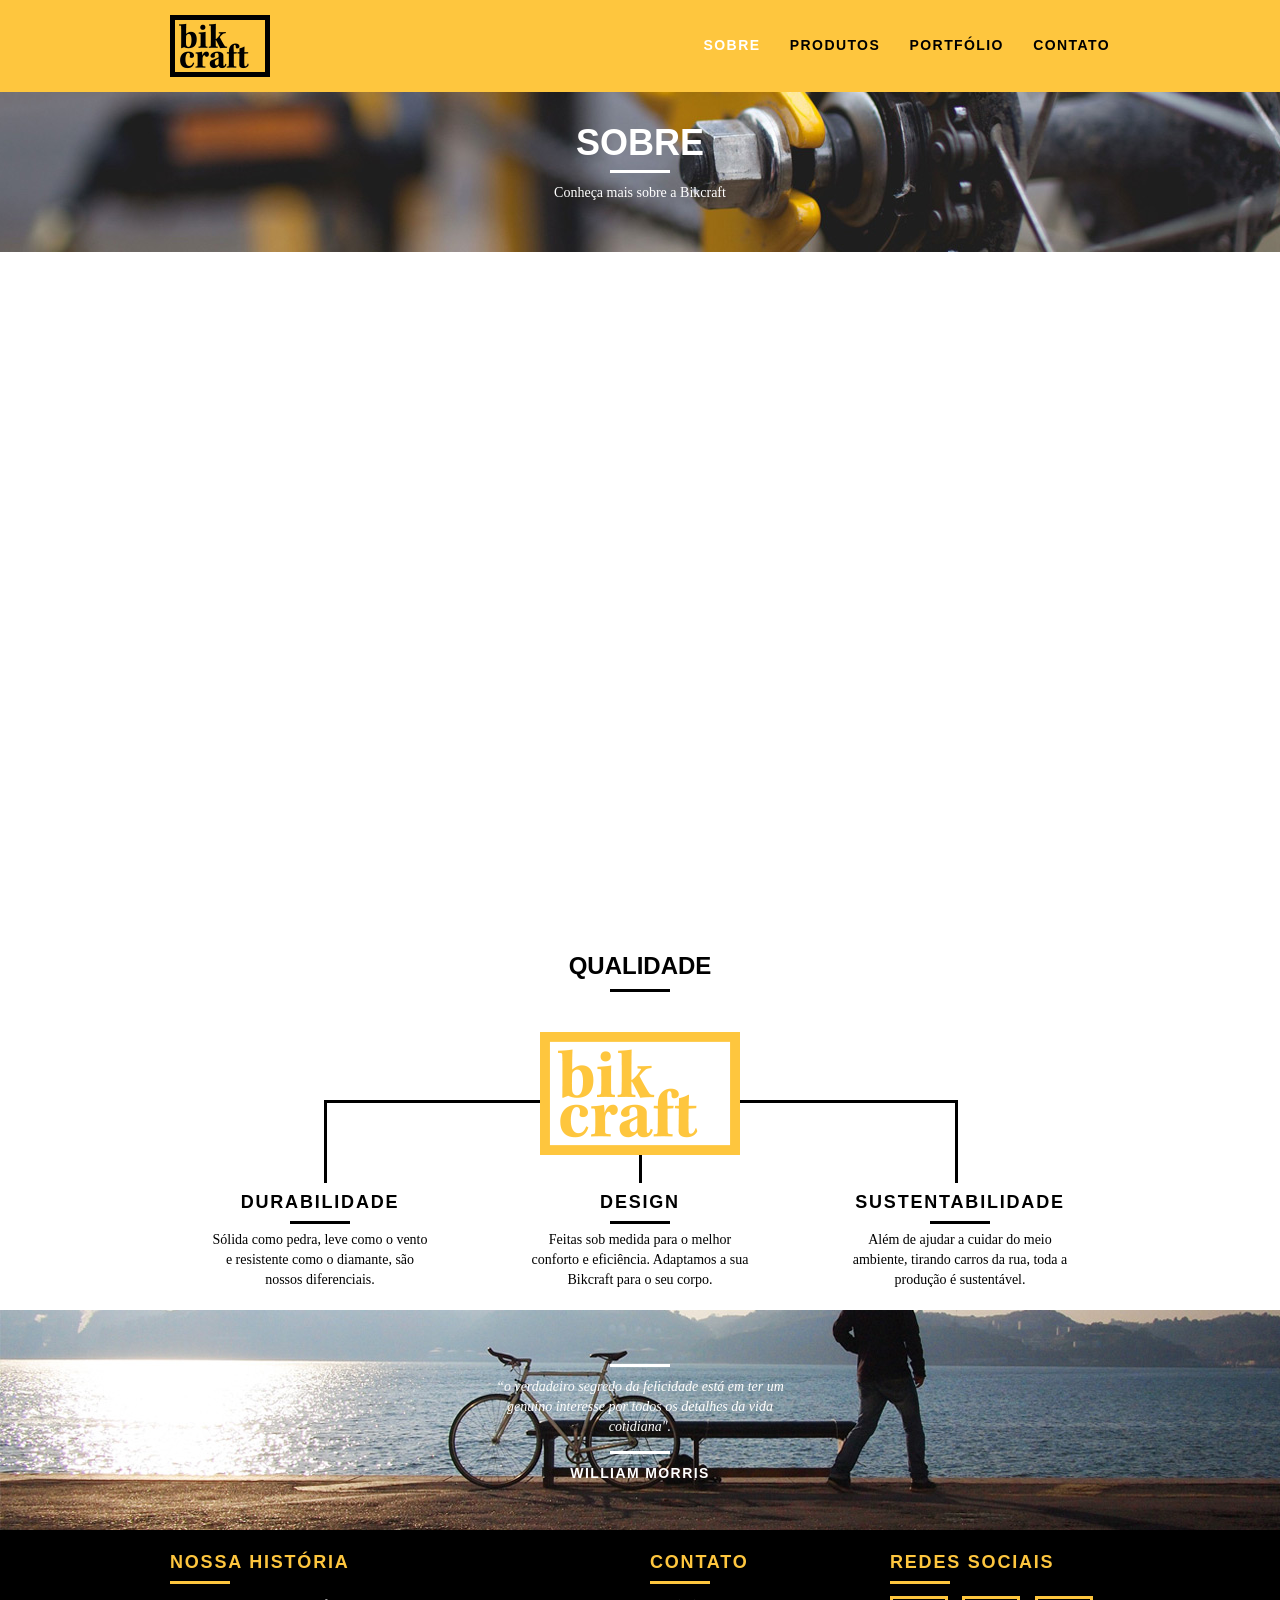
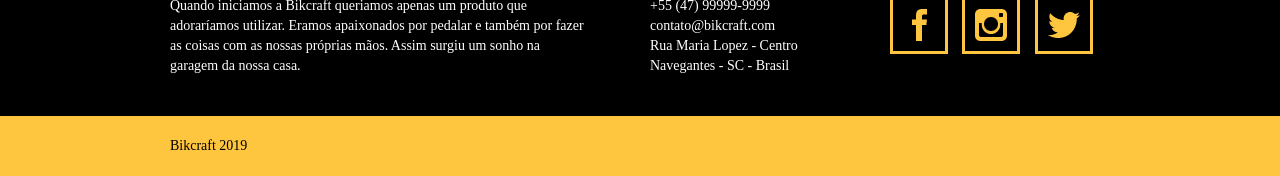
<file: sobre.html>
<!DOCTYPE html>
<html lang="pt-br">

<head>
    <meta charset="utf-8">
    <title>Bikcraft - Sobre</title>
    <meta name="description" content="Compre a sua biclicleta personalizada na Bikcraft. Possuímos modelos de Passeio, Retrô e Esporte.">

    <meta property="og:type" content="website" />
    <meta property="og:title" content="Bikcraft - Bicicletas Personalizadas" />
    <meta property="og:description" content="Saiba mais sobre a gente." />
    <meta property="og:url" content="https://bikcraft.com/sobre.html" />
    <meta property="og:image" content="https://bikcraft.com/img/og-image.png" />

    <meta name="viewport" content="width=device-width, initial-scale=1">

    <link rel="shortcut icon" href="favicon.ico">

    <link rel="stylesheet" href="css/style.css">
    <script src="js/libs/modernizr.custom.45655.js"></script>
</head>

<body>


    <header>
        <div class="container">
            <a href="index.html" class="grid-4">
                <img src="img/bikcraft.png" alt="bikcraft logo">
            </a>
            <nav class="header_menu grid-12">
                <ul>
                    <li><a href="sobre.html" class="menu_ativo">Sobre</a></li>
                    <li><a href="produtos.html">Produtos</a></li>
                    <li><a href="portfolio.html">Portfólio</a></li>
                    <li><a href="contato.html">Contato</a></li>
                </ul>
            </nav>
        </div>
    </header>

    <section class="introducao_interna interna_sobre">
        <div class="container">
            <h1>Sobre</h1>
            <p>Conheça mais sobre a Bikcraft</p>
        </div>
    </section>

    <section class="missao_sobre container animar-interno">


        <div class="grid-10">
            <h2 class="subtitulo_interno">HISTÓRIA, MISSÃO E VISÃO</h2>
            <p>Quando iniciamos a Bikcraft queriamos apenas um produto que adoraríamos utilizar. Eramos apaixonados por pedalar e também por fazer as coisas com as nossas próprias mãos. Assim surgiu um sonho na garagem da nossa casa.</p>
            <p>Conheça os nossos produtos, pergunte para os nossos clientes e descubra a maravilha de ter uma Bikcraft na sua casa.</p>
        </div>

        <div class="grid-6">
            <h2 class="subtitulo_interno">Valores</h2>
            <ul>
                <li>Qualidade no processo com</li>
                <li>Foco no cliente sem perder a</li>
                <li>Diversão, preservando a</li>
                <li>Natureza com sustentabilidade</li>
            </ul>
        </div>

        <div class="grid-16 foto_equipe">
            <img src="img/equipe-bikcraft.jpg" alt="Equipe Bikcraft">
        </div>


    </section>


    <section class="qualidade container">
        <h2 class="subtitulo">Qualidade</h2>
        <img src="img/bikcraft-qualidade.png" alt="logo bikcraft">
        <ul class="qualidade_lista">
            <li class="grid-1-3">
                <h3>Durabilidade</h3>
                <p>Sólida como pedra, leve como o vento e resistente como o diamante, são nossos diferenciais.</p>
            </li>
            <li class="grid-1-3">
                <h3>Design</h3>
                <p>Feitas sob medida para o melhor conforto e eficiência. Adaptamos a sua Bikcraft para o seu corpo.</p>
            </li>
            <li class="grid-1-3">
                <h3>Sustentabilidade</h3>
                <p>Além de ajudar a cuidar do meio ambiente, tirando carros da rua, toda a produção é sustentável.</p>
            </li>
        </ul>

    </section>

    <div class="quebra">
        <div class="container">
            <blockquote>
                <p>“o verdadeiro segredo da felicidade está em ter um genuíno interesse por todos os detalhes da vida cotidiana".</p>
                <cite>WILLIAM MORRIS</cite>
            </blockquote>
        </div>
    </div>

    <footer>
        <div class="footer">
            <div class="container">
                <div class="grid-8 footer_historia">
                    <h3>Nossa história</h3>
                    <p>Quando iniciamos a Bikcraft queriamos apenas um produto que adoraríamos utilizar. Eramos apaixonados por pedalar e também por fazer as coisas com as nossas próprias mãos. Assim surgiu um sonho na garagem da nossa casa.</p>
                </div>

                <div class="grid-4 footer_contato">
                    <h3>Contato</h3>
                    <ul>
                        <li>+55 (47) 99999-9999</li>
                        <li>contato@bikcraft.com</li>
                        <li>Rua Maria Lopez - Centro</li>
                        <li>Navegantes - SC - Brasil</li>
                    </ul>
                </div>

                <div class="grid-4 footer_redes">
                    <h3>Redes Sociais</h3>
                    <ul>
                        <li>
                            <a href="#" target="_blank"><img src="img/redes-sociais/facebook.png" alt="icone facebook"></a>
                        </li>
                        <li>
                            <a href="#" target="_blank"><img src="img/redes-sociais/instagram.png" alt="icone instagram"></a>
                        </li>
                        <li>
                            <a href="#" target="_blank"><img src="img/redes-sociais/twitter.png" alt="icone twitter"></a>
                        </li>
                    </ul>
                </div>
            </div>
        </div>
    </footer>

    <div class="copy">
        <div class="container">
            <p class="grid-16">Bikcraft 2019</p>
        </div>
    </div>

    <!-- Começo JavaScript -->
    <script src="js/libs/jquery-1.11.2.min.js"></script>
    <script src="js/plugins.js"></script>
    <script src="js/main.js"></script>
    <!-- Fim JavaScript -->

</body>

</html>
</file>
<file: css/style.css>
html {
    font-family: sans-serif;
    /* 1 */
    -ms-text-size-adjust: 100%;
    /* 2 */
    -webkit-text-size-adjust: 100%;
    /* 2 */
}

body {
    margin: 0;
}

article,
aside,
details,
figcaption,
figure,
footer,
header,
hgroup,
main,
menu,
nav,
section,
summary {
    display: block;
}

audio,
canvas,
progress,
video {
    display: inline-block;
    /* 1 */
    vertical-align: baseline;
    /* 2 */
}

audio:not([controls]) {
    display: none;
    height: 0;
}

[hidden],
template {
    display: none;
}

a {
    background-color: transparent;
}

a:active,
a:hover {
    outline: 0;
}

abbr[title] {
    border-bottom: 1px dotted;
}

b,
strong {
    font-weight: bold;
}

dfn {
    font-style: italic;
}

h1 {
    font-size: 2em;
    margin: 0.67em 0;
}

mark {
    background: #ff0;
    color: #000;
}

small {
    font-size: 80%;
}

sub,
sup {
    font-size: 75%;
    line-height: 0;
    position: relative;
    vertical-align: baseline;
}

sup {
    top: -0.5em;
}

sub {
    bottom: -0.25em;
}

img {
    border: 0;
}

svg:not(:root) {
    overflow: hidden;
}

figure {
    margin: 1em 40px;
}

hr {
    -moz-box-sizing: content-box;
    box-sizing: content-box;
    height: 0;
}

pre {
    overflow: auto;
}

code,
kbd,
pre,
samp {
    font-family: monospace, monospace;
    font-size: 1em;
}

button,
input,
optgroup,
select,
textarea {
    color: inherit;
    font: inherit;
    margin: 0;
}

button {
    overflow: visible;
}

button,
select {
    text-transform: none;
}

button,
html input[type="button"],
input[type="reset"],
input[type="submit"] {
    -webkit-appearance: button;
    cursor: pointer;
}

button[disabled],
html input[disabled] {
    cursor: default;
}

button::-moz-focus-inner,
input::-moz-focus-inner {
    border: 0;
    padding: 0;
}

input {
    line-height: normal;
}

input[type="checkbox"],
input[type="radio"] {
    box-sizing: border-box;
    padding: 0;
}

input[type="number"]::-webkit-inner-spin-button,
input[type="number"]::-webkit-outer-spin-button {
    height: auto;
}

input[type="search"] {
    -webkit-appearance: textfield;
    /* 1 */
    -moz-box-sizing: content-box;
    -webkit-box-sizing: content-box;
    /* 2 */
    box-sizing: content-box;
}

input[type="search"]::-webkit-search-cancel-button,
input[type="search"]::-webkit-search-decoration {
    -webkit-appearance: none;
}

fieldset {
    border: 1px solid #c0c0c0;
    margin: 0 2px;
    padding: 0.35em 0.625em 0.75em;
}

legend {
    border: 0;
    padding: 0;
}

textarea {
    overflow: auto;
}

optgroup {
    font-weight: bold;
}

table {
    border-collapse: collapse;
    border-spacing: 0;
}

td,
th {
    padding: 0;
}

a {
    text-decoration: none;
}

ol,
ul {
    list-style: none;
}

html,
body,
div,
span,
iframe,
h1,
h2,
h3,
h4,
h5,
h6,
p,
blockquote,
a,
em,
img,
dl,
dt,
dd,
ol,
ul,
li,
fieldset,
form,
label,
legend,
article,
footer,
header,
nav,
section,
main {
    margin: 0;
    padding: 0;
    border: 0;
    vertical-align: baseline;
}

h1,
h2,
h3,
h4,
h5,
h6,
p,
a,
ul {
    font-size: 1em;
    font-weight: normal;
}

*,
*:before,
*:after {
    -webkit-box-sizing: border-box;
    -moz-box-sizing: border-box;
    box-sizing: border-box;
}

.container {
    width: 960px;
    margin: 0 auto;
    padding: 0px;
    position: relative;
}

.container:after,
.container:before {
    content: " ";
    display: table;
}

.container:after {
    clear: both;
}

.grid-1,
.grid-2,
.grid-3,
.grid-4,
.grid-5,
.grid-6,
.grid-7,
.grid-8,
.grid-9,
.grid-10,
.grid-11,
.grid-12,
.grid-13,
.grid-14,
.grid-15,
.grid-16,
.grid-1-3 {
    float: left;
    margin-left: 10px;
    margin-right: 10px;
}

.grid-1 {
    width: 40px;
}

.grid-2 {
    width: 100px;
}

.grid-3 {
    width: 160px;
}

.grid-4 {
    width: 220px;
}

.grid-5 {
    width: 280px;
}

.grid-6 {
    width: 340px;
}

.grid-7 {
    width: 400px;
}

.grid-8 {
    width: 460px;
}

.grid-9 {
    width: 520px;
}

.grid-10 {
    width: 580px;
}

.grid-11 {
    width: 640px;
}

.grid-12 {
    width: 700px;
}

.grid-13 {
    width: 760px;
}

.grid-14 {
    width: 820px;
}

.grid-15 {
    width: 880px;
}

.grid-16 {
    width: 940px;
}

.grid-1-3 {
    width: 300px;
}

@media only screen and (min-width: 768px) and (max-width: 959px) {
    .container {
        width: 768px;
        margin: 0 auto;
        padding: 0px;
        position: relative;
    }
    .grid-1 {
        width: 28px;
    }
    .grid-2 {
        width: 76px;
    }
    .grid-3 {
        width: 124px;
    }
    .grid-4 {
        width: 172px;
    }
    .grid-5 {
        width: 220px;
    }
    .grid-6 {
        width: 268px;
    }
    .grid-7 {
        width: 316px;
    }
    .grid-8 {
        width: 364px;
    }
    .grid-9 {
        width: 412px;
    }
    .grid-10 {
        width: 460px;
    }
    .grid-11 {
        width: 508px;
    }
    .grid-12 {
        width: 556px;
    }
    .grid-13 {
        width: 604px;
    }
    .grid-14 {
        width: 652px;
    }
    .grid-15 {
        width: 700px;
    }
    .grid-16 {
        width: 748px;
    }
    .grid-1-3 {
        width: 236px;
    }
}

@media only screen and (max-width: 767px) {
    .container {
        width: 300px;
    }
    .grid-1,
    .grid-2,
    .grid-3,
    .grid-4,
    .grid-5,
    .grid-6,
    .grid-7,
    .grid-8,
    .grid-9,
    .grid-10,
    .grid-11,
    .grid-12,
    .grid-13,
    .grid-14,
    .grid-15,
    .grid-16,
    .grid-1-3 {
        width: 300px;
        margin: 0 0 20px 0;
        float: none;
    }
}


/* Estilos Gerais */

body {
    font-family: Arial, Helvetica, sans-serif;
}

p {
    font-family: Georgia, "Times New Roman", serif;
    font-size: 14px;
    line-height: 20px;
}

.formphp label.nao-aparece,
.formphp input.nao-aparece {
    display: none !important;
}

#form-erro span,
#form-send span {
    font-size: 18px;
    line-height: 25px;
    margin-bottom: 10px;
    display: block;
}

#form-send {
    color: #31aa39;
}

#form-erro {
    color: #f64540;
}

.btn {
    border: 3px solid #FEC63E;
    padding: 10px 30px;
    color: #FEC63E;
    font-size: 14px;
    line-height: 20px;
    text-transform: uppercase;
    font-weight: bold;
    letter-spacing: .1em;
    transition: all .3s ease;
}

.btn:hover {
    color: #FFF;
    border-color: #FFF;
}

.btn_fundo_branco:hover {
    color: #000;
    border-color: #000;
}

.subtitulo {
    font-weight: bold;
    font-size: 24px;
    line-height: 30px;
    font-weight: bold;
    color: #000;
    text-transform: uppercase;
    text-align: center;
    margin-bottom: 40px;
}

.subtitulo:after {
    content: "";
    display: block;
    width: 60px;
    height: 3px;
    background: #000;
    margin: 8px auto;
}

.subtitulo_interno {
    font-weight: bold;
    font-size: 24px;
    line-height: 30px;
    font-weight: bold;
    color: #000;
    text-transform: uppercase;
    margin-bottom: 20px;
}

.subtitulo_interno:after {
    content: "";
    display: block;
    width: 60px;
    height: 3px;
    background: #000;
}

img {
    display: block;
    max-width: 100%;
}


/* Header */

header {
    position: fixed;
    top: 0;
    width: 100%;
    background: #FEC63E;
    padding: 15px 0;
    z-index: 5;
}

.header_menu {
    text-align: right;
}

.header_menu ul li {
    display: inline-block;
    margin-left: 25px;
    margin-top: 20px;
}

.header_menu ul li a {
    color: #000;
    font-weight: bold;
    text-transform: uppercase;
    letter-spacing: .1em;
    font-size: 14px;
    line-height: 20px;
    padding: 10px 0;
}

.header_menu ul li a:hover {
    color: #FFF;
    transition: all .3s ease;
}

.header_menu ul li a.menu_ativo {
    color: #FFF;
}


/* Introdução */

.introducao {
    width: 100%;
    height: 360px;
    background: url("../img/bg.jpg") no-repeat center;
    background-size: cover;
    margin-top: 92px;
    text-align: center;
    padding-top: 80px;
}

.introducao h1 {
    font-size: 48px;
    color: #FFF;
    font-weight: bold;
    text-transform: uppercase;
}


/* Introdução Interna */

.introducao_interna {
    width: 100%;
    margin-top: 92px;
    height: 160px;
    text-align: center;
    color: #FFF;
    padding-top: 30px;
}

.introducao_interna h1 {
    font-size: 36px;
    color: #FFF;
    font-weight: bold;
    text-transform: uppercase;
}

.introducao_interna h1:after {
    content: "";
    display: block;
    width: 60px;
    height: 3px;
    background: #FFF;
    margin: 6px auto 10px auto;
}

blockquote {
    max-width: 320px;
    margin: 0 auto;
    color: #FFF;
    font-style: italic;
    margin-bottom: 40px;
}

blockquote p:before,
blockquote p:after {
    content: "";
    display: block;
    width: 60px;
    height: 3px;
    background: #FFF;
    margin: 14px auto 10px auto;
}

cite {
    font-style: normal;
    font-weight: bold;
    letter-spacing: .1em;
    font-size: 14px;
}


/* Produtos */

.produtos {
    padding: 60px 0;
}

.produtos li {
    background: #FEC63E;
    text-align: center;
}

.produtos_lista li h3 {
    font-weight: bold;
    font-size: 18px;
    line-height: 25px;
    text-transform: uppercase;
    letter-spacing: .1em;
    margin-top: 15px;
}

.produtos_lista li h3:after {
    content: "";
    display: block;
    width: 60px;
    height: 3px;
    background: #000;
    margin: 2px auto;
}

.produtos_lista li p {
    padding: 10px 20px 20px;
}

.produtos_lista li img {
    margin: 0 auto;
}

.produtos_icone {
    background: #000;
    padding: 20px;
}

.call {
    padding-top: 40px;
    text-align: center;
    clear: both;
}

.call p {
    padding: 20px;
}


/* Portfolio */

.portfolio {
    width: 100%;
    background: #000;
    padding: 40px 0;
}

.portfolio .subtitulo {
    color: #FEC63E;
}

.portfolio .subtitulo:after {
    background: #FEC63E;
}

.portfolio_lista li:last-of-type,
.portfolio_lista div:last-of-type {
    margin-top: 20px;
}

.portfolio .call p {
    color: #FFF;
}


/* Qualidade */

.qualidade {
    padding-top: 60px;
}

.qualidade:after {
    content: "";
    width: 634px;
    height: 83px;
    display: block;
    background: url("../img/linhas.png");
    position: absolute;
    top: 209px;
    right: 162px;
    z-index: -1;
}

.qualidade img {
    margin: 0 auto;
}

.qualidade_lista {
    margin: 20px 0;
    overflow: auto;
}

.qualidade_lista li {
    text-align: center;
    padding: 0 40px;
}

.qualidade_lista li h3 {
    font-weight: bold;
    font-size: 18px;
    line-height: 25px;
    text-transform: uppercase;
    letter-spacing: .1em;
    margin-top: 15px;
}

.qualidade_lista li h3:after {
    content: "";
    display: block;
    width: 60px;
    height: 3px;
    background: #000;
    margin: 6px auto;
}

.qualidade .call {
    margin-bottom: 40px;
}


/* Quebra */

.quebra {
    width: 100%;
    height: 220px;
    background: url("../img/bg-footer.jpg");
    background-size: cover;
    text-align: center;
    padding-top: 40px;
}

.quebra .quote-externo {
    max-width: 400px;
}


/* Footer */

footer {
    width: 100%;
    color: #FFF;
    background: #000;
    padding: 20px 0;
}

footer h3 {
    font-weight: bold;
    font-size: 18px;
    line-height: 25px;
    text-transform: uppercase;
    letter-spacing: .1em;
    color: #FEC63E;
}

footer h3:after {
    content: "";
    display: block;
    width: 60px;
    height: 3px;
    background: #FEC63E;
    margin: 6px 0 12px 0;
}

.footer .container {
    padding-bottom: 20px;
}

.footer_historia {
    padding-right: 40px;
}

.footer_contato ul li {
    font-family: Georgia, "Times New Roman", serif;
    font-size: 14px;
    line-height: 20px;
}

.footer_redes ul li {
    display: inline-block;
    margin-right: 10px;
}

.footer_redes ul li a {
    border: 3px solid #FEC63E;
    display: block;
    padding: 10px;
}

.footer_redes ul li a:hover {
    border-color: #fff;
    transition: all .5s ease;
}

.copy {
    width: 100%;
    background: #FEC63E;
    color: #000;
    padding: 20px 0;
}


/* Animações */

.js .introducao h1,
.js .introducao blockquote,
.js .introducao a,
.js .introducao_interna h1,
.js .introducao_interna p,
.js .animar,
.js .animar-interno {
    opacity: 0;
}

.animated {
    -webkit-animation-duration: 1s;
    animation-duration: 1s;
    -webkit-animation-fill-mode: both;
    animation-fill-mode: both;
}

@-webkit-keyframes fadeInDown {
    from {
        opacity: 0;
        -webkit-transform: translate3d(0, -20px, 0);
        transform: translate3d(0, -20px, 0);
    }
    to {
        opacity: 1;
        -webkit-transform: translate3d(0, 0, 0);
        transform: translate3d(0, 0, 0);
    }
}

@keyframes fadeInDown {
    from {
        opacity: 0;
        -webkit-transform: translate3d(0, -20px, 0);
        transform: translate3d(0, -20px, 0);
    }
    to {
        opacity: 1;
        -webkit-transform: translate3d(0, 0, 0);
        transform: translate3d(0, 0, 0);
    }
}

.fadeInDown {
    -webkit-animation-name: fadeInDown;
    animation-name: fadeInDown;
}


/* Sobre - Interna */

.interna_sobre {
    background: url("../img/bg-sobre.jpg") no-repeat center;
    background-size: cover;
}

.missao_sobre {
    padding-top: 60px;
}

.missao_sobre p {
    font-size: 18px;
    line-height: 25px;
    margin-bottom: 1em;
    padding-right: 60px;
}

.missao_sobre ul li {
    font-family: Georgia, "Times New Roman", serif;
    font-size: 18px;
    line-height: 30px;
}

.foto_equipe {
    padding-top: 20px;
}


/* Produtos - Interna */

.interna_sobre {
    background: url("../img/bg-produtos.jpg") no-repeat center;
    background-size: cover;
}

.produtos_item {
    padding-top: 60px;
}

.produtos_item h2 {
    font-size: 36px;
    text-transform: uppercase;
    color: #FFF;
    letter-spacing: .1em;
    font-weight: bold;
    position: relative;
    top: -190px;
    text-align: center;
    margin-bottom: -56px;
}

.produtos_item h2:before,
.produtos_item h2:after {
    content: "";
    display: block;
    width: 60px;
    height: 3px;
    background: #FFF;
    margin: 6px auto;
}

.produto_icone {
    background: #000;
    padding: 70px 0;
}

.produto_icone img {
    margin: 0 auto;
}

.produto_info {
    background: #000;
}

.produto_info p {
    color: #FFF;
    font-size: 18px;
    line-height: 25px;
    padding: 30px 40px;
    height: 180px;
}

.produto_info ul li {
    background: #FEC63E;
    text-transform: uppercase;
    font-weight: bold;
    font-size: 18px;
    line-height: 20px;
    padding: 30px 40px;
    float: left;
    width: 229px;
    height: 49px;
    padding-top: 16px;
    text-align: center;
}

.produto_info ul li:nth-child(1),
.produto_info ul li:nth-child(2) {
    margin-bottom: 2px;
}

.produto_info ul li:nth-child(even) {
    margin-left: 2px;
}


/* Orçamento */

.orcamento {
    background: #000;
    color: #FFF;
    width: 100%;
    margin-top: 60px;
    padding: 40px 0;
}

.orcamento h2 {
    color: #FEC63E;
}

.orcamento h2:after {
    content: "";
    display: block;
    width: 60px;
    height: 3px;
    background: #FEC63E;
    margin: 6px auto;
}

.orcamento_form {
    padding-right: 60px;
    font-family: Georgia, "Times New Roman", serif;
}

.orcamento_form label {
    display: block;
    font-size: 18px;
    line-height: 25px;
    margin-bottom: 4px;
}

.orcamento_form input {
    width: 100%;
    border: 3px solid #FEC63E;
    background: none;
    color: #FFF;
    padding: 7px 10px;
    outline: none;
    font-size: 14px;
    margin-bottom: 10px;
}

.orcamento_form textarea {
    width: 100%;
    height: 120px;
    border: 3px solid #FEC63E;
    background: none;
    padding: 7px 10px;
    outline: none;
    font-size: 14px;
    margin-bottom: 10px;
}

.orcamento_form button {
    background: none;
    padding: 7px 40px;
}

.orcamento_dados h3 {
    font-size: 18px;
    line-height: 25px;
    text-transform: uppercase;
    color: #FEC63E;
    font-weight: bold;
    margin-bottom: 20px;
}

.orcamento_dados span {
    font-size: 18px;
    line-height: 30px;
    font-family: Georgia, "Times New Roman", serif;
    display: block;
}

.orcamento_dados span:nth-of-type(2) {
    margin-bottom: 30px;
}

.orcamento_dados ul {
    padding-right: 120px;
}

.orcamento_dados ul li {
    font-size: 14px;
    font-family: Georgia, "Times New Roman", serif;
    padding: 10px 15px
}

.orcamento_dados ul li:nth-child(odd) {
    background: #1D1D1D;
}

.orcamento_dados p {
    margin-bottom: 8px;
}


/* Portfólio Interna */

.interna_portfolio {
    background: url("../img/bg-portfolio.jpg") no-repeat center;
    background-size: cover;
}

.quote_clientes {
    padding: 60px 0;
    max-width: 460px;
    margin: 0 auto;
    color: #000;
}

.quote_clientes p {
    text-align: center;
    font-family: Georgia, "Times New Roman", serif;
    font-size: 18px;
    line-height: 25px;
    font-style: italic;
}

.quote_clientes cite {
    float: right;
    font-size: 18px;
    line-height: 25px;
    font-weight: bold;
    text-transform: capitalize;
    font-style: normal;
    letter-spacing: normal;
}

.rslides,
.rslides_portfolio {
    position: relative;
    list-style: none;
    overflow: hidden;
    width: 100%;
    padding: 0;
    margin: 0;
}

.rslides li,
.rslides_portfolio li {
    -webkit-backface-visibility: hidden;
    position: absolute;
    display: none;
    width: 100%;
    left: 0;
    top: 0;
}

.rslides li:first-child,
.rslides_portfolio li:first-child {
    position: relative;
    display: block;
    float: left;
}

.rslides img,
.rslides_portfolio img {
    display: block;
    height: auto;
    width: 100%;
    border: 0;
}

.rslides_tabs {
    text-align: center;
    margin-top: 12px;
}

.rslides_tabs li {
    display: inline-block;
    margin: 0 5px;
}

.rslides_tabs li a {
    display: inline-block;
    width: 12px;
    height: 12px;
    background: #1D1D1D;
    color: #1D1D1D;
    overflow: hidden;
    border-radius: 50%;
    -moz-border-radius: 50%;
    -webkit-border-radius: 50%;
    text-indent: -200px;
}

.rslides_tabs li a:hover,
.rslides_tabs li.rslides_here a {
    background: #FEC63E;
    color: #FEC63E;
}


/* Contato Interna */

.interna_contato {
    background: url("../img/bg-contato.jpg") no-repeat center;
    background-size: cover;
}


/* Orçamento */

.contato {
    padding: 40px 0;
}

.contato_form {
    padding-right: 60px;
    font-family: Georgia, "Times New Roman", serif;
}

.contato_form label {
    display: block;
    font-size: 18px;
    line-height: 25px;
    margin-bottom: 4px;
}

.contato_form input {
    width: 100%;
    border: 3px solid #FEC63E;
    background: none;
    padding: 7px 10px;
    outline: none;
    font-size: 14px;
    margin-bottom: 10px;
}

.contato_form textarea {
    width: 100%;
    height: 120px;
    border: 3px solid #FEC63E;
    background: none;
    padding: 7px 10px;
    outline: none;
    font-size: 14px;
    margin-bottom: 10px;
}

.contato_form button {
    background: none;
    padding: 7px 40px;
}

.contato_dados h3 {
    font-size: 18px;
    line-height: 25px;
    text-transform: uppercase;
    color: #FEC63E;
    font-weight: bold;
    margin-bottom: 20px;
}

.contato_dados span {
    font-size: 18px;
    line-height: 30px;
    font-family: Georgia, "Times New Roman", serif;
    display: block;
}

.contato_dados span:nth-of-type(even) {
    margin-bottom: 30px;
}

.contato_dados ul {
    margin-top: 10px;
}

.contato_dados ul li {
    display: inline-block;
    margin-right: 10px;
}

.contato_dados ul li a {
    border: 3px solid #FEC63E;
    display: block;
    padding: 10px;
}

.contato_dados ul li a:hover {
    border-color: #000;
}

.contato_mapa {
    margin-bottom: 60px;
}


/* Menu Styles */

#origamid-menu {
    visibility: hidden;
    position: absolute;
    background: black;
    width: auto;
    max-width: 280px;
    padding: 20px;
    right: 0;
    top: 50px;
    text-align: left;
    opacity: 0;
    transform: translate(-20px, 0px);
    box-shadow: 0 2px 1px 0 rgba(0, 0, 0, .4);
    z-index: 999;
}

#origamid-menu.active {
    visibility: visible;
    opacity: 1;
    transform: translate(0px, 0px);
    transition: .3s ease;
}

#origamid-menu li {
    display: block;
    padding: 0px;
    margin: 0px;
    border-top: 2px solid;
}

#origamid-menu li:last-of-type {
    border-bottom: 2px solid;
}

#origamid-menu li a {
    display: block;
    float: none;
    padding: 10px;
    margin: 0px;
    border: none;
    min-width: 140px;
}

#origamid-menu li a:hover {
    background: white;
    color: black;
}


/* Menu  Hamburguer */

#origamid-icon {
    display: block;
    float: right;
    width: 40px;
    height: 30px;
    padding: 20px 0;
    box-sizing: border-box;
    cursor: pointer;
}

#origamid-icon::before,
#origamid-icon::after {
    content: '';
    display: block;
    height: 4px;
    transition: .3s;
}

#origamid-icon::before {
    background: white;
    margin-bottom: 8px;
}

#origamid-icon::after {
    box-shadow: 0 4px 0 0 white, 0 -4px 0 0 white;
}

#origamid-icon.active::before,
#origamid-icon.active::after {
    width: 80%;
    background: white;
    box-shadow: none;
}

#origamid-icon.active::before {
    transform: rotate(45deg) translate(7px, 4px);
}

#origamid-icon.active::after {
    transform: rotate(-225deg) translate(-4px, 1px);
}


/* Responsivo */


/* Estilo para Tablets */

@media only screen and (min-width: 768px) and (max-width: 959px) {
    /* Qualidade - Home  */
    .qualidade:after {
        right: 66px;
    }
    .qualidade_lista li {
        padding: 0 10px;
    }
    .footer_redes ul li a {
        padding: 6px;
    }
    .footer_redes ul li a img {
        width: 26px;
        height: 26px;
    }
    /* Produtos */
    .produtos_item h2 {
        top: -150px;
        margin-bottom: -56px;
    }
    .produto_icone {
        background: #000;
        padding: 41px 0;
    }
    .produto_info p {
        font-size: 14px;
        line-height: 20px;
        padding: 20px 30px;
        height: 122px;
    }
    .produto_info ul li {
        font-size: 16px;
        line-height: 20px;
        width: 181px;
        text-align: center !important;
    }
}


/* Estilo para Smartphones */

@media only screen and (max-width: 767px) {
    /* Header */
    .introducao h1 {
        font-size: 36px;
    }
    header {
        position: relative;
    }
    header img {
        float: left;
    }
    .header_menu {
        text-align: center;
    }
    .header_menu ul li {
        margin: 5px;
    }
    .header_menu ul li a {
        border: 4px solid #000;
        width: 136px;
        display: block;
        float: left;
    }
    .header_menu ul li a:hover {
        border: 4px solid #FFF;
    }
    .header_menu ul li a.menu_ativo {
        border-color: #FFF;
    }
    /* Introdução */
    .introducao {
        background: url("../img/bg-mobile.jpg") no-repeat center;
        background-size: cover;
        margin-top: 0;
        padding-top: 20px;
    }
    .introducao_interna {
        margin-top: 0px;
    }
    blockquote {
        margin-bottom: 30px;
    }
    .call {
        padding-top: 10px;
        text-align: center;
        clear: both;
    }
    .qualidade:after {
        display: none;
    }
    /* Sobre */
    .missao_sobre p {
        font-size: 14px;
        line-height: 20px;
        padding-right: 0;
    }
    .missao_sobre ul li {
        font-size: 14px;
        line-height: 25px;
    }
    /* Produtos */
    .produtos_item h2 {
        top: -100px;
        margin-bottom: -68px;
    }
    .produto_icone {
        background: #000;
        padding: 41px 0;
    }
    .produto_info p {
        font-size: 14px;
        line-height: 20px;
        padding: 20px 30px;
        height: auto;
    }
    .produto_info ul li {
        font-size: 12px;
        width: 149px;
        height: 49px;
        padding-top: 16px;
        text-align: center !important;
    }
    form {
        padding-right: 0;
    }
    .orcamento_dados ul {
        padding-right: 0px;
    }
    /* Contato */
    .contato_form {
        padding-right: 0px;
        margin-bottom: 20px;
    }
}


/* Fim do Media Query*/


/* Barra de Load by Pace */

.pace {
    -webkit-pointer-events: none;
    pointer-events: none;
    -webkit-user-select: none;
    -moz-user-select: none;
    user-select: none;
}

.pace-inactive {
    display: none;
}

.pace .pace-progress {
    background: #000000;
    position: fixed;
    z-index: 2000;
    top: 0;
    right: 100%;
    width: 100%;
    height: 3px;
}
</file>
